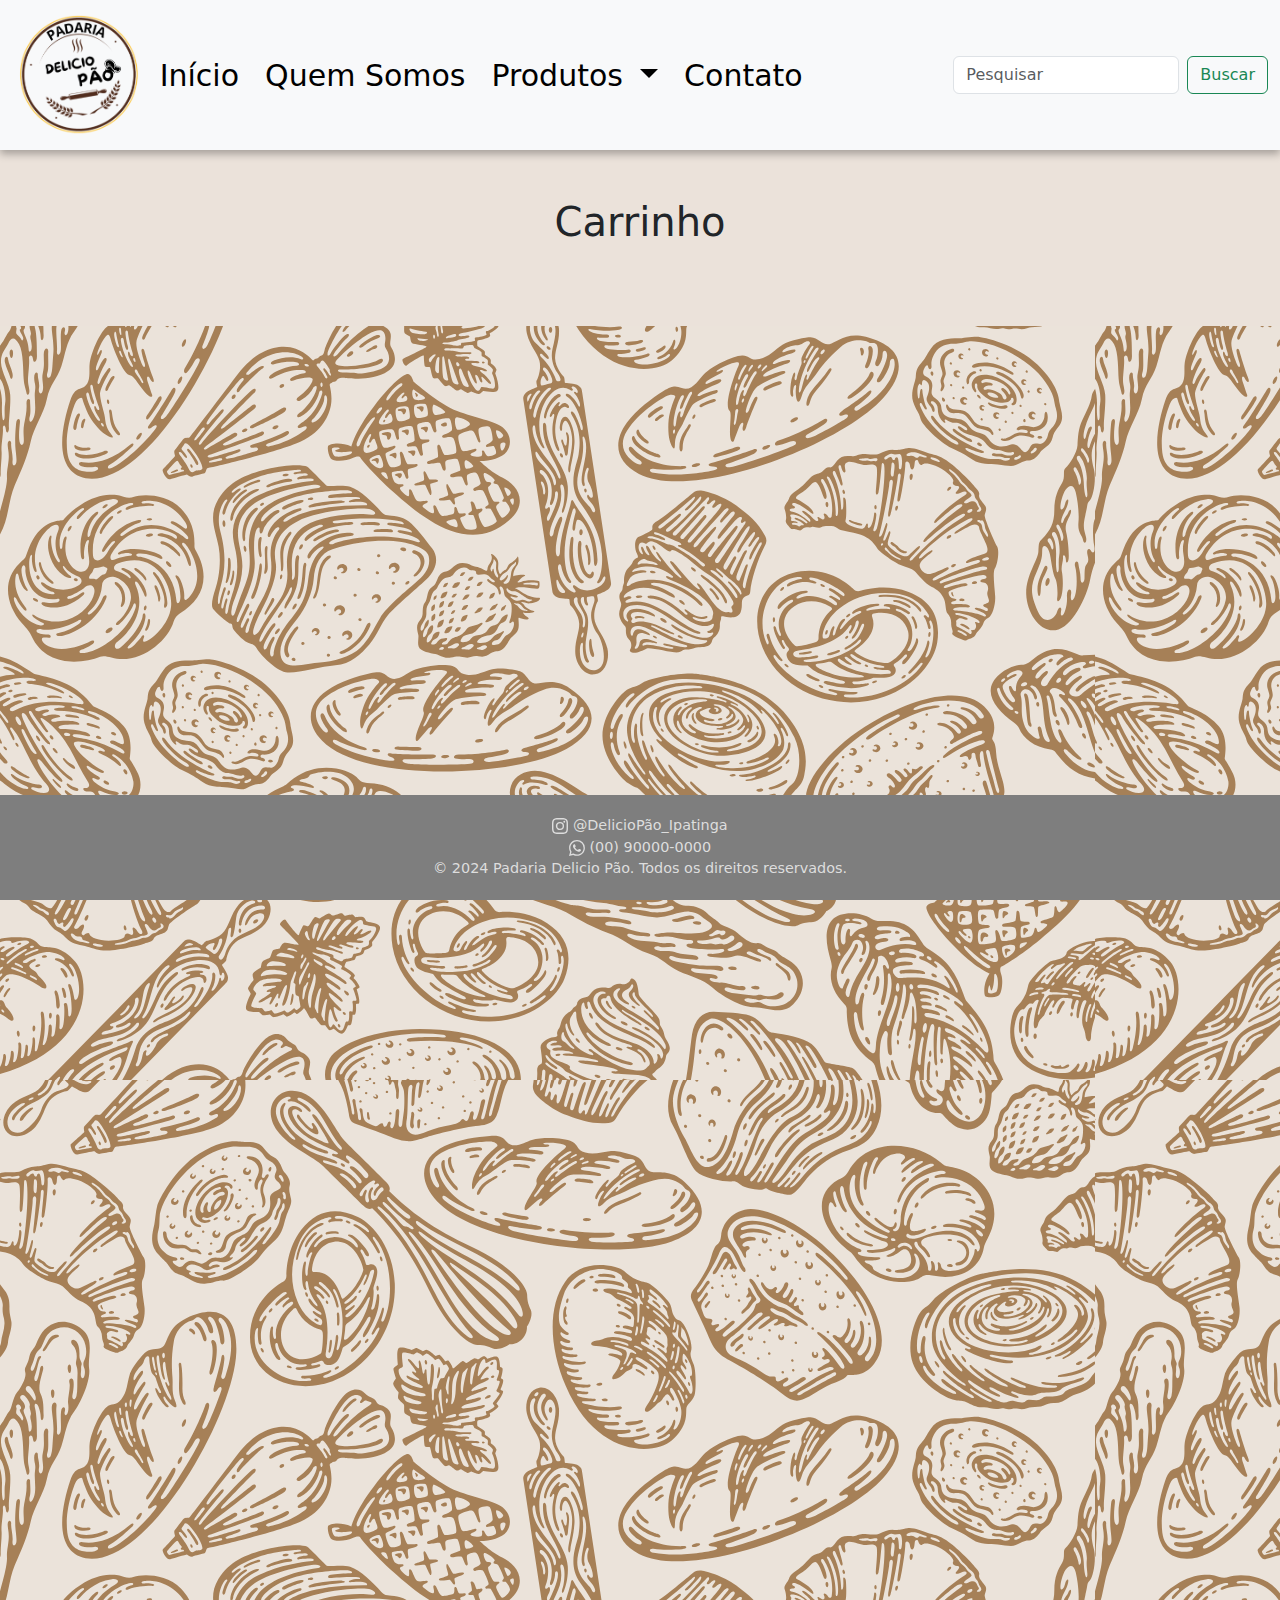
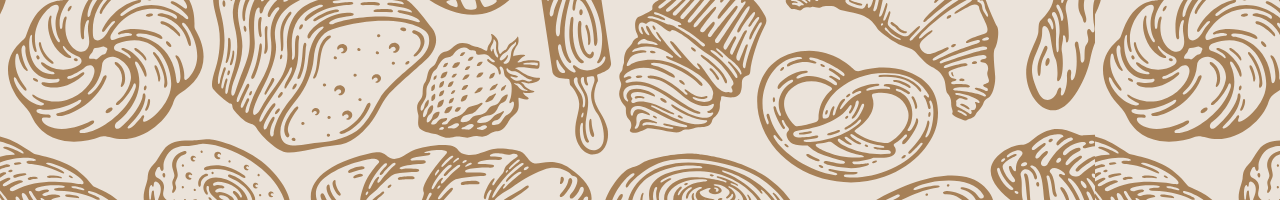
<file: padariaDelicioPao/carrinho.html>
<!DOCTYPE html>
<html lang="pt-BR">
<head>
    <meta charset="UTF-8">
    <meta name="viewport" content="width=device-width, initial-scale=1.0">
    <title>Padaria Delicio Pão - Página Principal</title>
    <link rel="stylesheet" href="style.css">
    <link href="https://cdn.jsdelivr.net/npm/bootstrap@5.3.0-alpha1/dist/css/bootstrap.min.css" rel="stylesheet">
</head>
<body>
    <nav class="navbar navbar-expand-lg bg-body-tertiary">
        <div class="container-fluid">
            <img src="img/logo2.png" alt="Logo" style="height: 120px; width: auto; max-width: 150px;">
            <button class="navbar-toggler" type="button" data-bs-toggle="collapse" data-bs-target="#navbarSupportedContent" aria-controls="navbarSupportedContent" aria-expanded="false" aria-label="Toggle navigation">
                <span class="navbar-toggler-icon"></span>
            </button>
            <div class="collapse navbar-collapse" id="navbarSupportedContent">
                <ul class="navbar-nav me-auto mb-2 mb-lg-0">
                    <li class="nav-item">
                        <a class="nav-link custom-nav-link" href="index.html">Início</a>
                    </li>
                    <li class="nav-item">
                        <a class="nav-link custom-nav-link" href="#anchor">Quem Somos</a>
                    </li>
                    <li class="nav-item dropdown">
                        <a class="nav-link dropdown-toggle custom-nav-link" href="#" role="button" data-bs-toggle="dropdown" aria-expanded="false">
                            Produtos
                        </a>
                        <ul class="dropdown-menu">
                            <li><a class="dropdown-item" href="pao.html">Pães e Produtos de Panificação</a></li>
                            <li><hr class="dropdown-divider"></li>
                            <li><a class="dropdown-item" href="#">Doces e Confeitaria</a></li>
                            <li><hr class="dropdown-divider"></li>
                            <li><a class="dropdown-item" href="#">Salgados</a></li>
                            <li><hr class="dropdown-divider"></li>
                            <li><a class="dropdown-item" href="#">Bebidas</a></li>
                            <li><hr class="dropdown-divider"></li>
                            <li><a class="dropdown-item" href="#">Laticínios</a></li>
                            <li><hr class="dropdown-divider"></li>
                            <li><a class="dropdown-item" href="#">Produtos Veganos</a></li>
                            <li><hr class="dropdown-divider"></li>
                            <li><a class="dropdown-item" href="#">Comidas para Festas e Eventos</a></li>
                            <li><hr class="dropdown-divider"></li>
                            <li><a class="dropdown-item" href="#">Café e Chás</a></li>
                        </ul>
                    </li>
                    <li class="nav-item">
                        <a class="nav-link custom-nav-link" href="Contato.html">Contato</a>
                    </li>
                </ul>
                <form class="d-flex" role="search" id="search-form">
                    <input class="form-control me-2" type="search" placeholder="Pesquisar" aria-label="Search" name="query">
                    <button class="btn btn-outline-success" type="submit">Buscar</button>
                </form>
            </div>
        </div>
    </nav>    
</body>
<div class="conteudo">
    <div class="boas_vindas">
        <br><br><h1>Carrinho</h1><br><br><br>
    </div>
    <script>
        function atualizarCarrinho() {
            const carrinho = JSON.parse(localStorage.getItem('carrinho')) || [];
            const carrinhoContainer = document.getElementById('carrinho');
            carrinhoContainer.innerHTML = '';

            if (carrinho.length === 0) {
                carrinhoContainer.innerHTML = '<p class="text-center">Seu carrinho está vazio.</p>';
                document.getElementById('total').value = ''; // Limpa o total
                return;
            }

            let total = 0;
            carrinho.forEach(item => {
                const itemElement = document.createElement('div');
                itemElement.classList.add('card', 'mb-2');
                itemElement.innerHTML = `
                    <div class="card-body d-flex justify-content-between align-items-center">
                        <span>${item.nome} (R$ ${item.preco.toFixed(2)} x ${item.quantidade})</span>
                        <button class="btn btn-danger btn-sm remover-item" data-nome="${item.nome}">Remover</button>
                    </div>
                `;
                carrinhoContainer.appendChild(itemElement);
                total += item.preco * item.quantidade;
            });

            document.getElementById('total').value = `Total: R$ ${total.toFixed(2)}`;

           
            document.querySelectorAll('.remover-item').forEach(button => {
                button.addEventListener('click', function() {
                    const nome = this.getAttribute('data-nome');
                    const index = carrinho.findIndex(item => item.nome === nome);
                    if (index !== -1) {
                        carrinho.splice(index, 1);
                        localStorage.setItem('carrinho', JSON.stringify(carrinho));
                        atualizarCarrinho();
                    }
                });
            });
        }

        document.getElementById('finalizarCompraBtn').addEventListener('click', function() {
            if (confirm('Você deseja finalizar a compra?')) {
                alert('Compra finalizada com sucesso!');
                localStorage.removeItem('carrinho');
                atualizarCarrinho();
                window.location.href = 'hamburgueria.html'; 
            }
        });

        atualizarCarrinho();
    </script>
</div>
    <footer class="text-center mt-5">
      <svg xmlns="http://www.w3.org/2000/svg" width="16" height="16" fill="currentColor" class="bi bi-instagram" viewBox="0 0 16 16">
        <path d="M8 0C5.829 0 5.556.01 4.703.048 3.85.088 3.269.222 2.76.42a3.9 3.9 0 0 0-1.417.923A3.9 3.9 0 0 0 .42 2.76C.222 3.268.087 3.85.048 4.7.01 5.555 0 5.827 0 8.001c0 2.172.01 2.444.048 3.297.04.852.174 1.433.372 1.942.205.526.478.972.923 1.417.444.445.89.719 1.416.923.51.198 1.09.333 1.942.372C5.555 15.99 5.827 16 8 16s2.444-.01 3.298-.048c.851-.04 1.434-.174 1.943-.372a3.9 3.9 0 0 0 1.416-.923c.445-.445.718-.891.923-1.417.197-.509.332-1.09.372-1.942C15.99 10.445 16 10.173 16 8s-.01-2.445-.048-3.299c-.04-.851-.175-1.433-.372-1.941a3.9 3.9 0 0 0-.923-1.417A3.9 3.9 0 0 0 13.24.42c-.51-.198-1.092-.333-1.943-.372C10.443.01 10.172 0 7.998 0zm-.717 1.442h.718c2.136 0 2.389.007 3.232.046.78.035 1.204.166 1.486.275.373.145.64.319.92.599s.453.546.598.92c.11.281.24.705.275 1.485.039.843.047 1.096.047 3.231s-.008 2.389-.047 3.232c-.035.78-.166 1.203-.275 1.485a2.5 2.5 0 0 1-.599.919c-.28.28-.546.453-.92.598-.28.11-.704.24-1.485.276-.843.038-1.096.047-3.232.047s-2.39-.009-3.233-.047c-.78-.036-1.203-.166-1.485-.276a2.5 2.5 0 0 1-.92-.598 2.5 2.5 0 0 1-.6-.92c-.109-.281-.24-.705-.275-1.485-.038-.843-.046-1.096-.046-3.233s.008-2.388.046-3.231c.036-.78.166-1.204.276-1.486.145-.373.319-.64.599-.92s.546-.453.92-.598c.282-.11.705-.24 1.485-.276.738-.034 1.024-.044 2.515-.045zm4.988 1.328a.96.96 0 1 0 0 1.92.96.96 0 0 0 0-1.92m-4.27 1.122a4.109 4.109 0 1 0 0 8.217 4.109 4.109 0 0 0 0-8.217m0 1.441a2.667 2.667 0 1 1 0 5.334 2.667 2.667 0 0 1 0-5.334"/>
      </svg>
      @DelicioPão_Ipatinga 
      <br>
      <svg xmlns="http://www.w3.org/2000/svg" width="16" height="16" fill="currentColor" class="bi bi-whatsapp" viewBox="0 0 16 16">
          <path d="M13.601 2.326A7.85 7.85 0 0 0 7.994 0C3.627 0 .068 3.558.064 7.926c0 1.399.366 2.76 1.057 3.965L0 16l4.204-1.102a7.9 7.9 0 0 0 3.79.965h.004c4.368 0 7.926-3.558 7.93-7.93A7.9 7.9 0 0 0 13.6 2.326zM7.994 14.521a6.6 6.6 0 0 1-3.356-.92l-.24-.144-2.494.654.666-2.433-.156-.251a6.56 6.56 0 0 1-1.007-3.505c0-3.626 2.957-6.584 6.591-6.584a6.56 6.56 0 0 1 4.66 1.931 6.56 6.56 0 0 1 1.928 4.66c-.004 3.639-2.961 6.592-6.592 6.592m3.615-4.934c-.197-.099-1.17-.578-1.353-.646-.182-.065-.315-.099-.445.099-.133.197-.513.646-.627.775-.114.133-.232.148-.43.05-.197-.1-.836-.308-1.592-.985-.59-.525-.985-1.175-1.103-1.372-.114-.198-.011-.304.088-.403.087-.088.197-.232.296-.346.1-.114.133-.198.198-.33.065-.134.034-.248-.015-.347-.05-.099-.445-1.076-.612-1.47-.16-.389-.323-.335-.445-.34-.114-.007-.247-.007-.38-.007a.73.73 0 0 0-.529.247c-.182.198-.691.677-.691 1.654s.71 1.916.81 2.049c.098.133 1.394 2.132 3.383 2.992.47.205.84.326 1.129.418.475.152.904.129 1.246.08.38-.058 1.171-.48 1.338-.943.164-.464.164-.86.114-.943-.049-.084-.182-.133-.38-.232"/>
        </svg> (00) 90000-0000
      <br>
      © 2024 Padaria Delicio Pão. Todos os direitos reservados.
  </footer>
  <script src="https://cdn.jsdelivr.net/npm/bootstrap@5.3.0-alpha1/dist/js/bootstrap.bundle.min.js"></script>
  </body>
  </html>
</file>
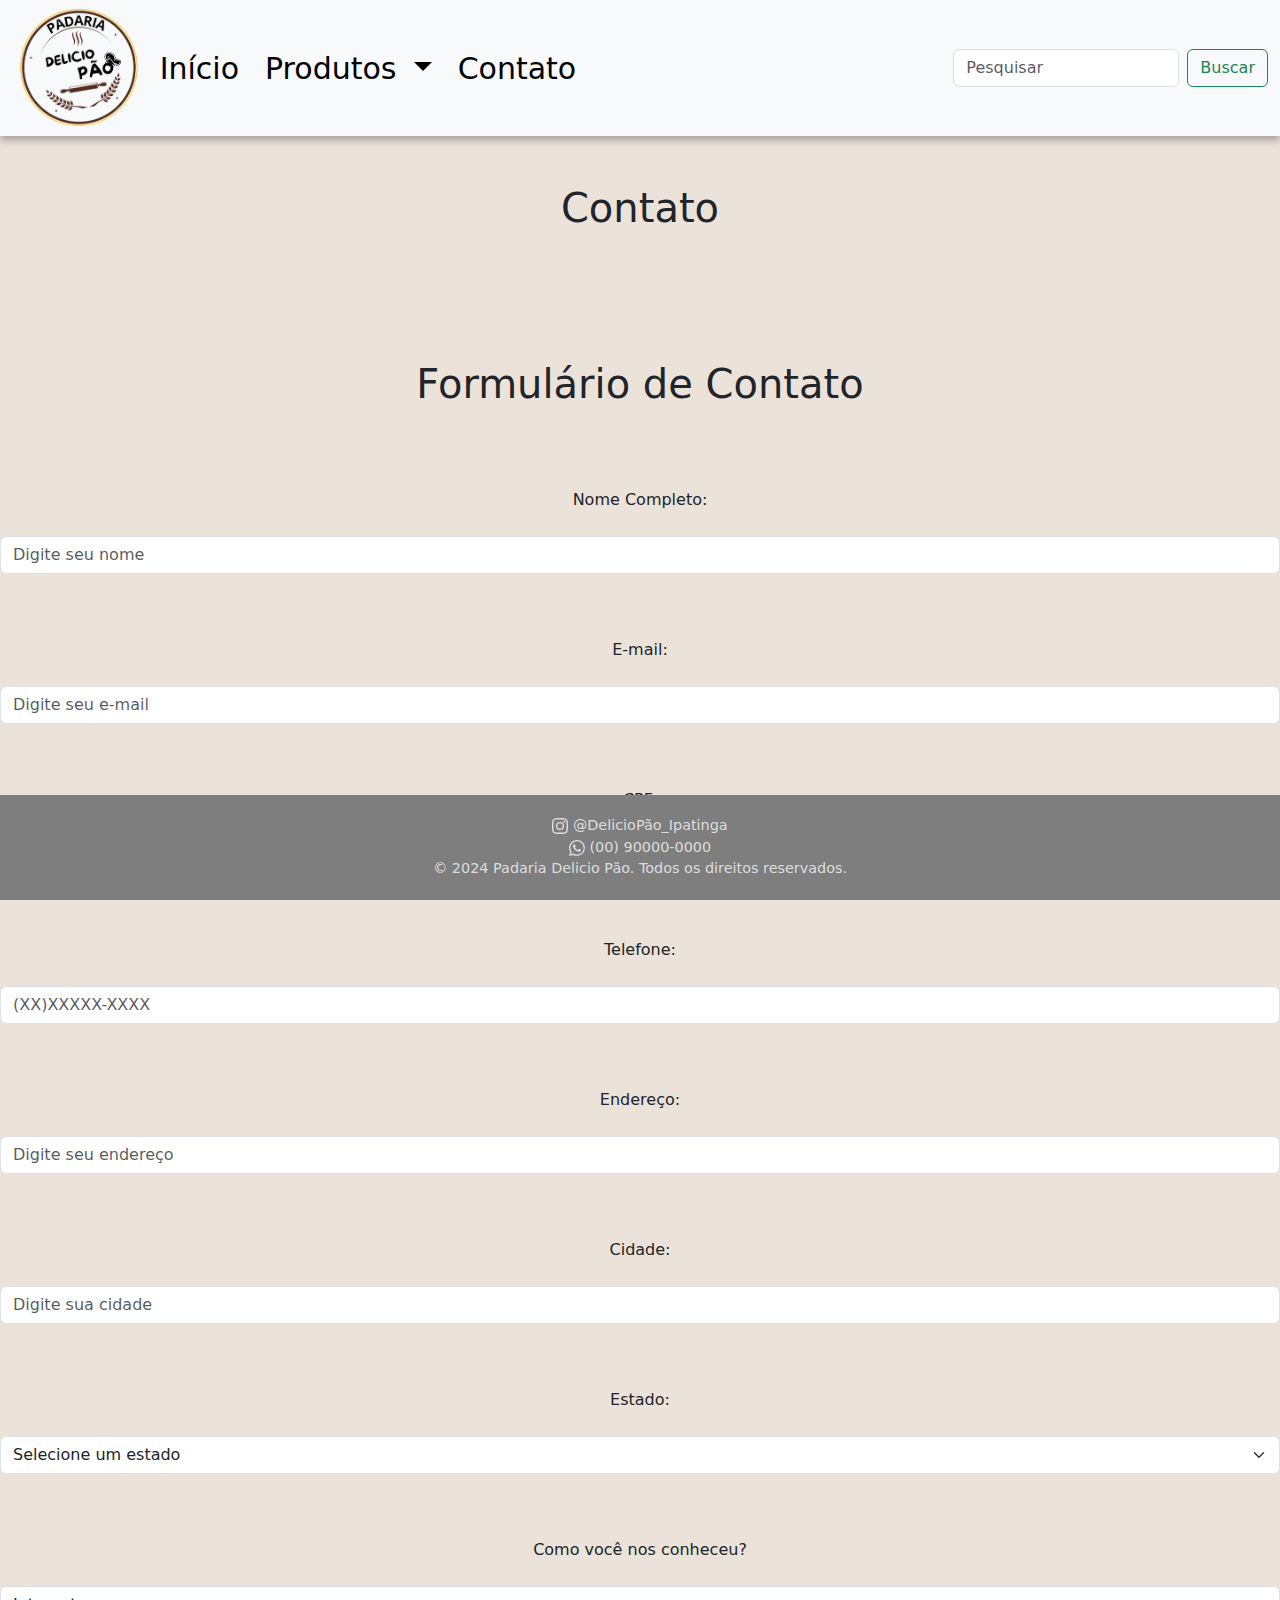
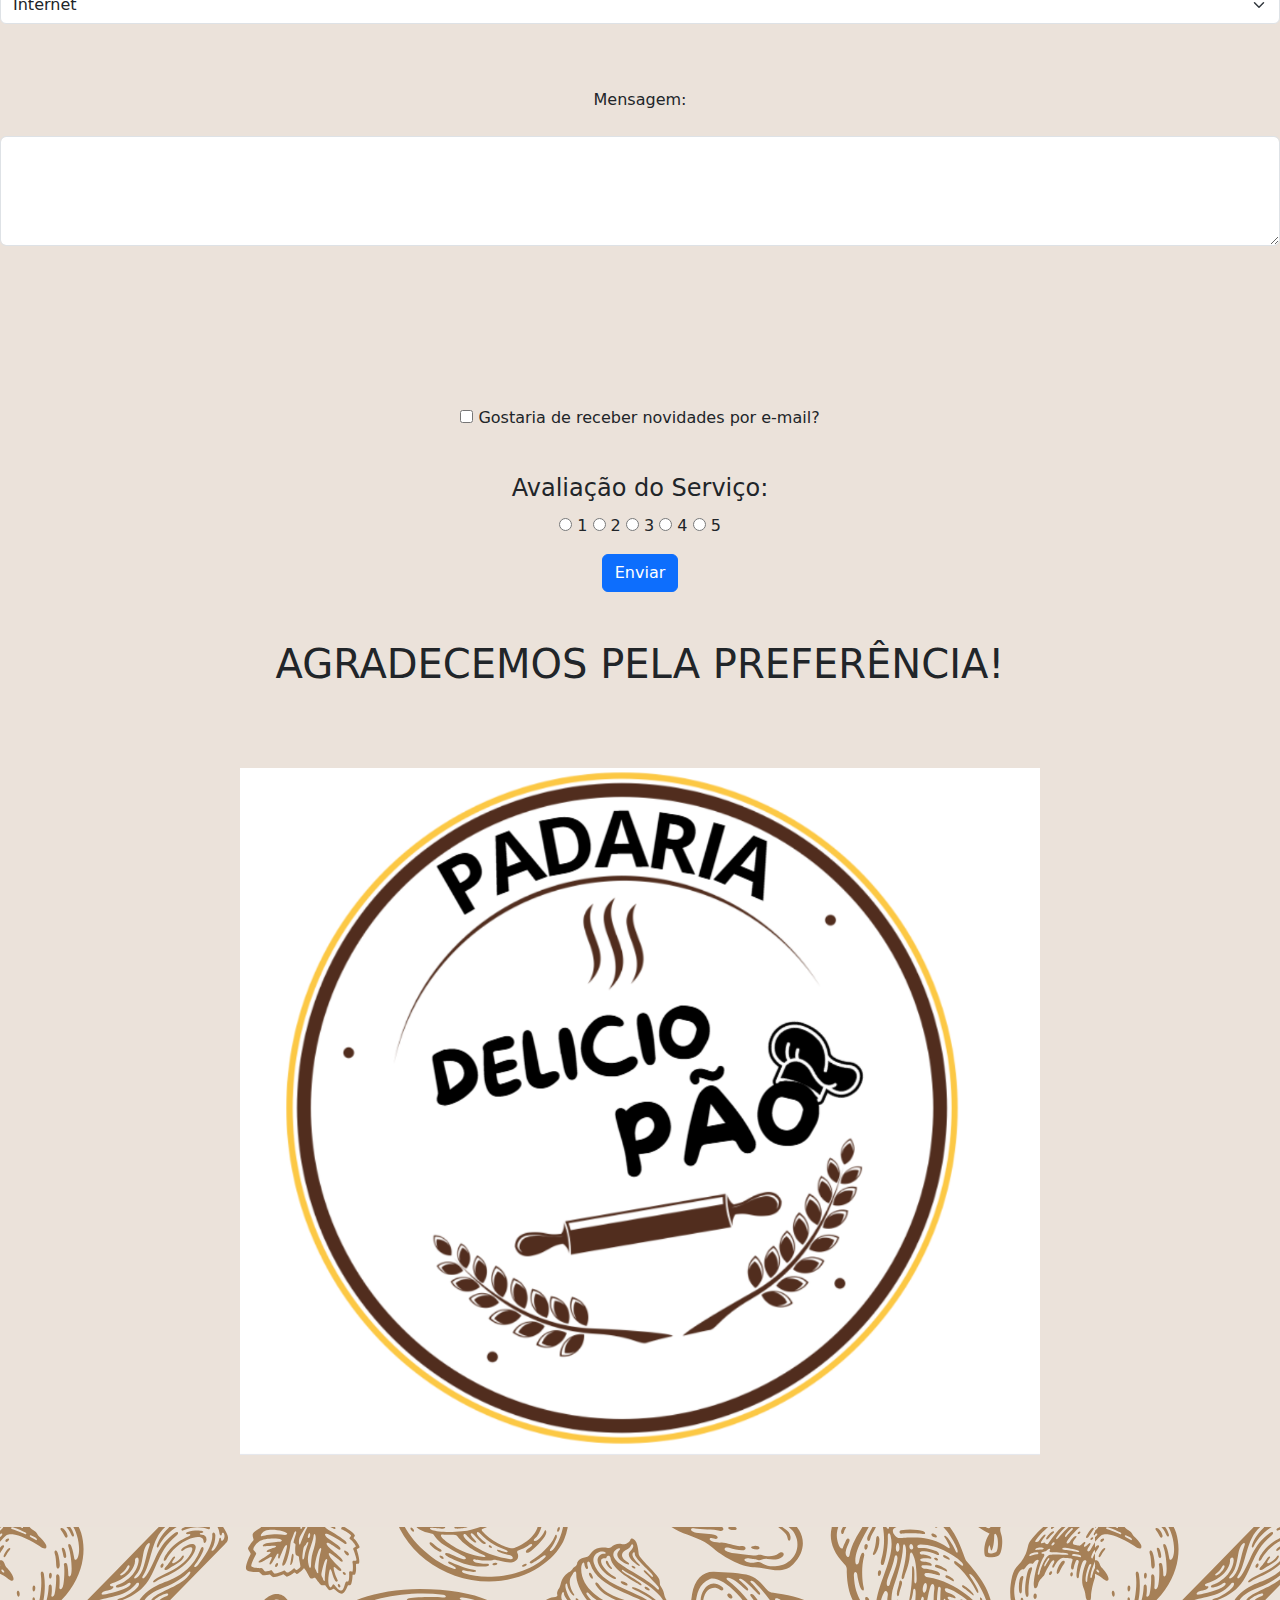
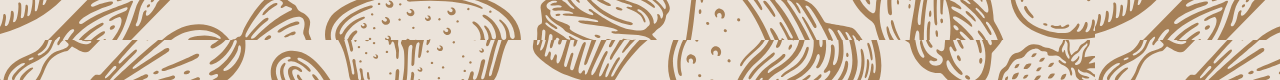
<file: padariaDelicioPao/Contato.html>
<!DOCTYPE html>
<html lang="pt-BR">
<head>
    <meta charset="UTF-8">
    <meta name="viewport" content="width=device-width, initial-scale=1.0">
    <title>Padaria Delicio Pão - Contato</title>
    <link rel="stylesheet" href="style.css">
    <link href="https://cdn.jsdelivr.net/npm/bootstrap@5.3.0-alpha1/dist/css/bootstrap.min.css" rel="stylesheet">
</head>
<body>
    <nav class="navbar navbar-expand-lg bg-body-tertiary">
        <div class="container-fluid">
            <img src="img/logo2.png" alt="Logo" style="height: 120px; width: auto; max-width: 150px;">
            <button class="navbar-toggler" type="button" data-bs-toggle="collapse" data-bs-target="#navbarSupportedContent" aria-controls="navbarSupportedContent" aria-expanded="false" aria-label="Toggle navigation">
                <span class="navbar-toggler-icon"></span>
            </button>
            <div class="collapse navbar-collapse" id="navbarSupportedContent">
                <ul class="navbar-nav me-auto mb-2 mb-lg-0">
                    <li class="nav-item">
                        <a class="nav-link custom-nav-link" href="index.html">Início</a>
                    </li>
                    <li class="nav-item dropdown">
                        <a class="nav-link dropdown-toggle custom-nav-link" href="#" role="button" data-bs-toggle="dropdown" aria-expanded="false">
                            Produtos
                        </a>
                        <ul class="dropdown-menu">
                            <li><a class="dropdown-item" href="pao.html">Pães e Produtos de Panificação</a></li>
                            <li><hr class="dropdown-divider"></li>
                            <li><a class="dropdown-item" href="doces.html">Doces e Confeitaria</a></li>
                            <li><hr class="dropdown-divider"></li>
                            <li><a class="dropdown-item" href="salgados.html">Salgados</a></li>
                            <li><hr class="dropdown-divider"></li>
                            <li><a class="dropdown-item" href="bebidas.html">Bebidas</a></li>
                            <li><hr class="dropdown-divider"></li>
                            <li><a class="dropdown-item" href="laticinios.html">Laticínios</a></li>
                            <li><hr class="dropdown-divider"></li>
                            <li><a class="dropdown-item" href="veganos.html">Produtos Veganos</a></li>
                            <li><hr class="dropdown-divider"></li>
                            <li><a class="dropdown-item" href="festa.html">Comidas para Festas e Eventos</a></li>
                            <li><hr class="dropdown-divider"></li>
                            <li><a class="dropdown-item" href="cafe.html">Café e Chás</a></li>
                        </ul>
                    </li>
                    <li class="nav-item">
                        <a class="nav-link custom-nav-link" href="Contato.html">Contato</a>
                    </li>
                </ul>
                <form class="d-flex" role="search" id="search-form">
                    <input class="form-control me-2" type="search" placeholder="Pesquisar" aria-label="Search" name="query">
                    <button class="btn btn-outline-success" type="submit">Buscar</button>
                </form>
            </div>
        </div>
    </nav>    
</body>
<div class="conteudo">
    <div class="boas_vindas">
        <br><br><h1>Contato</h1><br><br><br>
    </div>
        <div class="contato">
            <br><br><h1>Formulário de Contato</h1><br><br><br>
          <form action="#" method="POST">
              <label for="nome">Nome Completo:</label><br><br>
              <input type="text" id="nome" name="nome" required class="form-control mb-3" placeholder="Digite seu nome">
              <br><br>
              <label for="email">E-mail:</label><br><br>
              <input type="email" id="email" name="email" required class="form-control mb-3" placeholder="Digite seu e-mail">
              <br><br>
              <label for="CPF">CPF:</label><br><br>
              <input type="text" id="cpf" name="cpf_criador" required class="form-control mb-3 cpf" placeholder="Digite o CPF" maxlength="14">
              <br><br>
              <label for="telefone">Telefone:</label><br><br>
              <input type="tel" id="telefone" name="telefone" onkeyup="formatarTelefone(this)" required class="form-control mb-3" maxlength="11" placeholder="(XX)XXXXX-XXXX">
              <br><br>
              <label for="endereco">Endereço:</label><br><br>
              <input type="text" id="endereco" name="endereco" required class="form-control mb-3" placeholder="Digite seu endereço">
              <br><br>
              <label for="cidade">Cidade:</label><br><br>
              <input type="text" id="cidade" name="cidade" required class="form-control mb-3" placeholder="Digite sua cidade">
              <br><br>
              <label for="estado">Estado:</label><br><br>
              <select id="estado" name="estado" required class="form-select mb-3">
                  <option value="">Selecione um estado</option>
                  <option value="AC">Acre (AC)</option>
                  <option value="AL">Alagoas (AL)</option>
                  <option value="AP">Amapá (AP)</option>
                  <option value="BA">Bahia (BA)</option>
                  <option value="CE">Ceará (CE)</option>
                  <option value="DF">Distrito Federal (DF)</option>
                  <option value="ES">Espírito Santo (ES)</option>
                  <option value="GO">Goiás (GO)</option>
                  <option value="MA">Maranhão (MA)</option>
                  <option value="MT">Mato Grosso (MT)</option>
                  <option value="MS">Mato Grosso do Sul (MS)</option>
                  <option value="MG">Minas Gerais (MG)</option>
                  <option value="PA">Pará (PA)</option>
                  <option value="PB">Paraíba (PB)</option>
                  <option value="PR">Paraná (PR)</option>
                  <option value="PE">Pernambuco (PE)</option>
                  <option value="PI">Piauí (PI)</option>
                  <option value="RJ">Rio de Janeiro (RJ)</option>
                  <option value="RN">Rio Grande do Norte (RN)</option>
                  <option value="RS">Rio Grande do Sul (RS)</option>
                  <option value="SC">Santa Catarina (SC)</option>
                  <option value="SP">São Paulo (SP)</option>
                  <option value="SE">Sergipe (SE)</option>
                  <option value="TO">Tocantins (TO)</option>
              </select>
              <br><br>
              <label for="como_conheceu">Como você nos conheceu?</label><br><br>
              <select id="como_conheceu" name="como_conheceu" required class="form-select mb-3">
                  <option value="internet">Internet</option>
                  <option value="amigo">Amigo</option>
                  <option value="redes_sociais">Redes Sociais</option>
                  <option value="anuncio_tv">Anúncio na TV</option>
                  <option value="radio">Rádio</option>
                  <option value="evento">Evento</option>
                  <option value="revista">Jornal</option>
                  <option value="outdoor">Outdoor</option>
                  <option value="outro">Outro</option>
              </select>
              <br><br>
              <label for="mensagem">Mensagem:</label><br><br>
              <textarea id="mensagem" name="mensagem" rows="4" class="form-control mb-3"></textarea>
              <br><br><br><br><br><br>
              <label for="novidades">
                  <input type="checkbox" id="novidades" name="novidades"> Gostaria de receber novidades por e-mail?
              </label>
              <br><br>
              <fieldset class="mt-3">
                  <legend>Avaliação do Serviço:</legend>
                  <label><input type="radio" name="avaliacao" value="1"> 1</label>
                  <label><input type="radio" name="avaliacao" value="2"> 2</label>
                  <label><input type="radio" name="avaliacao" value="3"> 3</label>
                  <label><input type="radio" name="avaliacao" value="4"> 4</label>
                  <label><input type="radio" name="avaliacao" value="5"> 5</label>
              </fieldset>

              <button type="submit" class="btn btn-primary mt-3">Enviar</button>
          </form>
      </div>
      <div class="boas_vindas">
        <br><br><h1>AGRADECEMOS PELA PREFERÊNCIA!</h1><br><br><br>
        <img src="img/logo.png" style="width: 800PX; height: auto;"><br><br><br><br>
    </div>            
    
    <script>
        document.getElementById("toggleForm").addEventListener("click", function () {
        const form = document.getElementById("newsletterForm");
        form.style.display = form.style.display === "none" ? "block" : "none";
      });
    </script>
    <script>
      let campoCpf = document.querySelector(".cpf")
  
      campoCpf.addEventListener("keypress", ()=>{
  
          let tamanhoCampo = campoCpf.value.length
  
          if(tamanhoCampo == 3 || tamanhoCampo == 7){
              campoCpf.value += "."
          } else if (tamanhoCampo == 11){
              campoCpf.value += "-"
          }
      })
  </script>
  <script>
  
      function formatarTelefone(input) {
      var telefone = input.value.replace(/\D/g, '');
    
      telefone = telefone.replace(/(\d{2})(\d{5})(\d{4})/, '($1)$2-$3');
    
      input.value = telefone;
    }
  </script>
<footer class="text-center mt-5">
  <svg xmlns="http://www.w3.org/2000/svg" width="16" height="16" fill="currentColor" class="bi bi-instagram" viewBox="0 0 16 16">
    <path d="M8 0C5.829 0 5.556.01 4.703.048 3.85.088 3.269.222 2.76.42a3.9 3.9 0 0 0-1.417.923A3.9 3.9 0 0 0 .42 2.76C.222 3.268.087 3.85.048 4.7.01 5.555 0 5.827 0 8.001c0 2.172.01 2.444.048 3.297.04.852.174 1.433.372 1.942.205.526.478.972.923 1.417.444.445.89.719 1.416.923.51.198 1.09.333 1.942.372C5.555 15.99 5.827 16 8 16s2.444-.01 3.298-.048c.851-.04 1.434-.174 1.943-.372a3.9 3.9 0 0 0 1.416-.923c.445-.445.718-.891.923-1.417.197-.509.332-1.09.372-1.942C15.99 10.445 16 10.173 16 8s-.01-2.445-.048-3.299c-.04-.851-.175-1.433-.372-1.941a3.9 3.9 0 0 0-.923-1.417A3.9 3.9 0 0 0 13.24.42c-.51-.198-1.092-.333-1.943-.372C10.443.01 10.172 0 7.998 0zm-.717 1.442h.718c2.136 0 2.389.007 3.232.046.78.035 1.204.166 1.486.275.373.145.64.319.92.599s.453.546.598.92c.11.281.24.705.275 1.485.039.843.047 1.096.047 3.231s-.008 2.389-.047 3.232c-.035.78-.166 1.203-.275 1.485a2.5 2.5 0 0 1-.599.919c-.28.28-.546.453-.92.598-.28.11-.704.24-1.485.276-.843.038-1.096.047-3.232.047s-2.39-.009-3.233-.047c-.78-.036-1.203-.166-1.485-.276a2.5 2.5 0 0 1-.92-.598 2.5 2.5 0 0 1-.6-.92c-.109-.281-.24-.705-.275-1.485-.038-.843-.046-1.096-.046-3.233s.008-2.388.046-3.231c.036-.78.166-1.204.276-1.486.145-.373.319-.64.599-.92s.546-.453.92-.598c.282-.11.705-.24 1.485-.276.738-.034 1.024-.044 2.515-.045zm4.988 1.328a.96.96 0 1 0 0 1.92.96.96 0 0 0 0-1.92m-4.27 1.122a4.109 4.109 0 1 0 0 8.217 4.109 4.109 0 0 0 0-8.217m0 1.441a2.667 2.667 0 1 1 0 5.334 2.667 2.667 0 0 1 0-5.334"/>
  </svg>
  @DelicioPão_Ipatinga 
  <br>
  <svg xmlns="http://www.w3.org/2000/svg" width="16" height="16" fill="currentColor" class="bi bi-whatsapp" viewBox="0 0 16 16">
      <path d="M13.601 2.326A7.85 7.85 0 0 0 7.994 0C3.627 0 .068 3.558.064 7.926c0 1.399.366 2.76 1.057 3.965L0 16l4.204-1.102a7.9 7.9 0 0 0 3.79.965h.004c4.368 0 7.926-3.558 7.93-7.93A7.9 7.9 0 0 0 13.6 2.326zM7.994 14.521a6.6 6.6 0 0 1-3.356-.92l-.24-.144-2.494.654.666-2.433-.156-.251a6.56 6.56 0 0 1-1.007-3.505c0-3.626 2.957-6.584 6.591-6.584a6.56 6.56 0 0 1 4.66 1.931 6.56 6.56 0 0 1 1.928 4.66c-.004 3.639-2.961 6.592-6.592 6.592m3.615-4.934c-.197-.099-1.17-.578-1.353-.646-.182-.065-.315-.099-.445.099-.133.197-.513.646-.627.775-.114.133-.232.148-.43.05-.197-.1-.836-.308-1.592-.985-.59-.525-.985-1.175-1.103-1.372-.114-.198-.011-.304.088-.403.087-.088.197-.232.296-.346.1-.114.133-.198.198-.33.065-.134.034-.248-.015-.347-.05-.099-.445-1.076-.612-1.47-.16-.389-.323-.335-.445-.34-.114-.007-.247-.007-.38-.007a.73.73 0 0 0-.529.247c-.182.198-.691.677-.691 1.654s.71 1.916.81 2.049c.098.133 1.394 2.132 3.383 2.992.47.205.84.326 1.129.418.475.152.904.129 1.246.08.38-.058 1.171-.48 1.338-.943.164-.464.164-.86.114-.943-.049-.084-.182-.133-.38-.232"/>
    </svg> (00) 90000-0000
  <br>
  © 2024 Padaria Delicio Pão. Todos os direitos reservados.
</footer>
<script src="https://cdn.jsdelivr.net/npm/bootstrap@5.3.0-alpha1/dist/js/bootstrap.bundle.min.js"></script>
</body>
</html>
</file>
<file: padariaDelicioPao/style.css>
.navbar {
    background-color: rgb(255, 255, 255) !important;
    font-size: 30px;
    box-shadow: 0px 4px 8px rgba(0, 0, 0, 0.3);
    height: 150px;
}

.navbar .navbar-brand, .nav-link {
    color: rgb(0, 0, 0) !important;
}

.nav-link {
    font-weight: 500;
    margin-right: 10px;
}

.navbar-brand, .nav-link:hover {
    color: #ffd000 !important;
}
.dropdown-menu {
    background-color: white;
    border: 1px solid black;
}

.dropdown-menu .dropdown-item {
    color: black;
}

.dropdown-menu .dropdown-item:hover {
    color: white;
    background-color: black;
}
.container{
    width: 100%;
    padding: 0; margin: 0;
}
html, body{
    height: 100%;
}

body{
    display: flex;
    flex-direction: column;
    background-image: url(img/fundo.png);
    min-height: 200vh;
}
.conteudo{
    background-color: transparent;
    flex: 1 1 0;

}
.boas_vindas{
    text-align: center;
    background-color: #ebe2da;
    align-items: center;
    justify-content: center;

}
.propagandas img{
    text-align: center;
    display: flex;
    justify-content: center;
    align-items: center;
    height: auto;
    width: 90%;
    margin-left: 90px;
}
.produtos {
    display: flex;
    justify-content: center; 
    gap: 20px;
    flex-wrap: wrap;
    padding: 80px;
}

.card {
    display: flex;
    flex-direction: column;
    background-color: #ebe2da !important;
    padding: 20px;
    border-radius: 10px;
    box-shadow: 0 4px 6px rgba(0, 0, 0, 0.1);
    text-align: center;
    width: 200px;
    height: 150px;
}
.card img {
    width: 100%;
    height: 250px;
    object-fit: cover;
    border-radius: 10px;
}
.card-body {
    display: flex;
    flex-direction: column;
    justify-content: space-between;
    flex-grow: 1; 
}
.card a.btn-primary {
    align-self: end;
    padding: 10px 20px;
    background-color: #3e5975;
    color: white;
    border: none;
    border-radius: 5px;
    cursor: pointer;
    text-transform: uppercase;
}
.card a.btn:hover {
    background-color: #0056b3;
}
.contato{
    text-align: center;
    background-color: #ebe2da;
    align-items: center;
    justify-content: center;
}
.text-primary{
    background-color: #ffffff;
}
.card a.btn-secondary {
    align-self: end;
    padding: 10px 20px;
    background-color: #888888;
    color: white;
    border: none;
    border-radius: 5px;
    cursor: pointer;
    text-transform: uppercase;
}
.card .btn-container {
    display: flex;
    justify-content: space-between; 
    padding-top: 10px;
}

footer {
    bottom: 0px;
    width: 100%;
    position: sticky;
    background-color: #7e7e7e;
    color: #ddd;
    padding: 20px 0;
    font-size: 0.9em;
    text-align: center;
}
footer a {
    color: #00bfff;
    text-decoration: none;
}
footer a:hover {
    text-decoration: underline;
}
</file>
